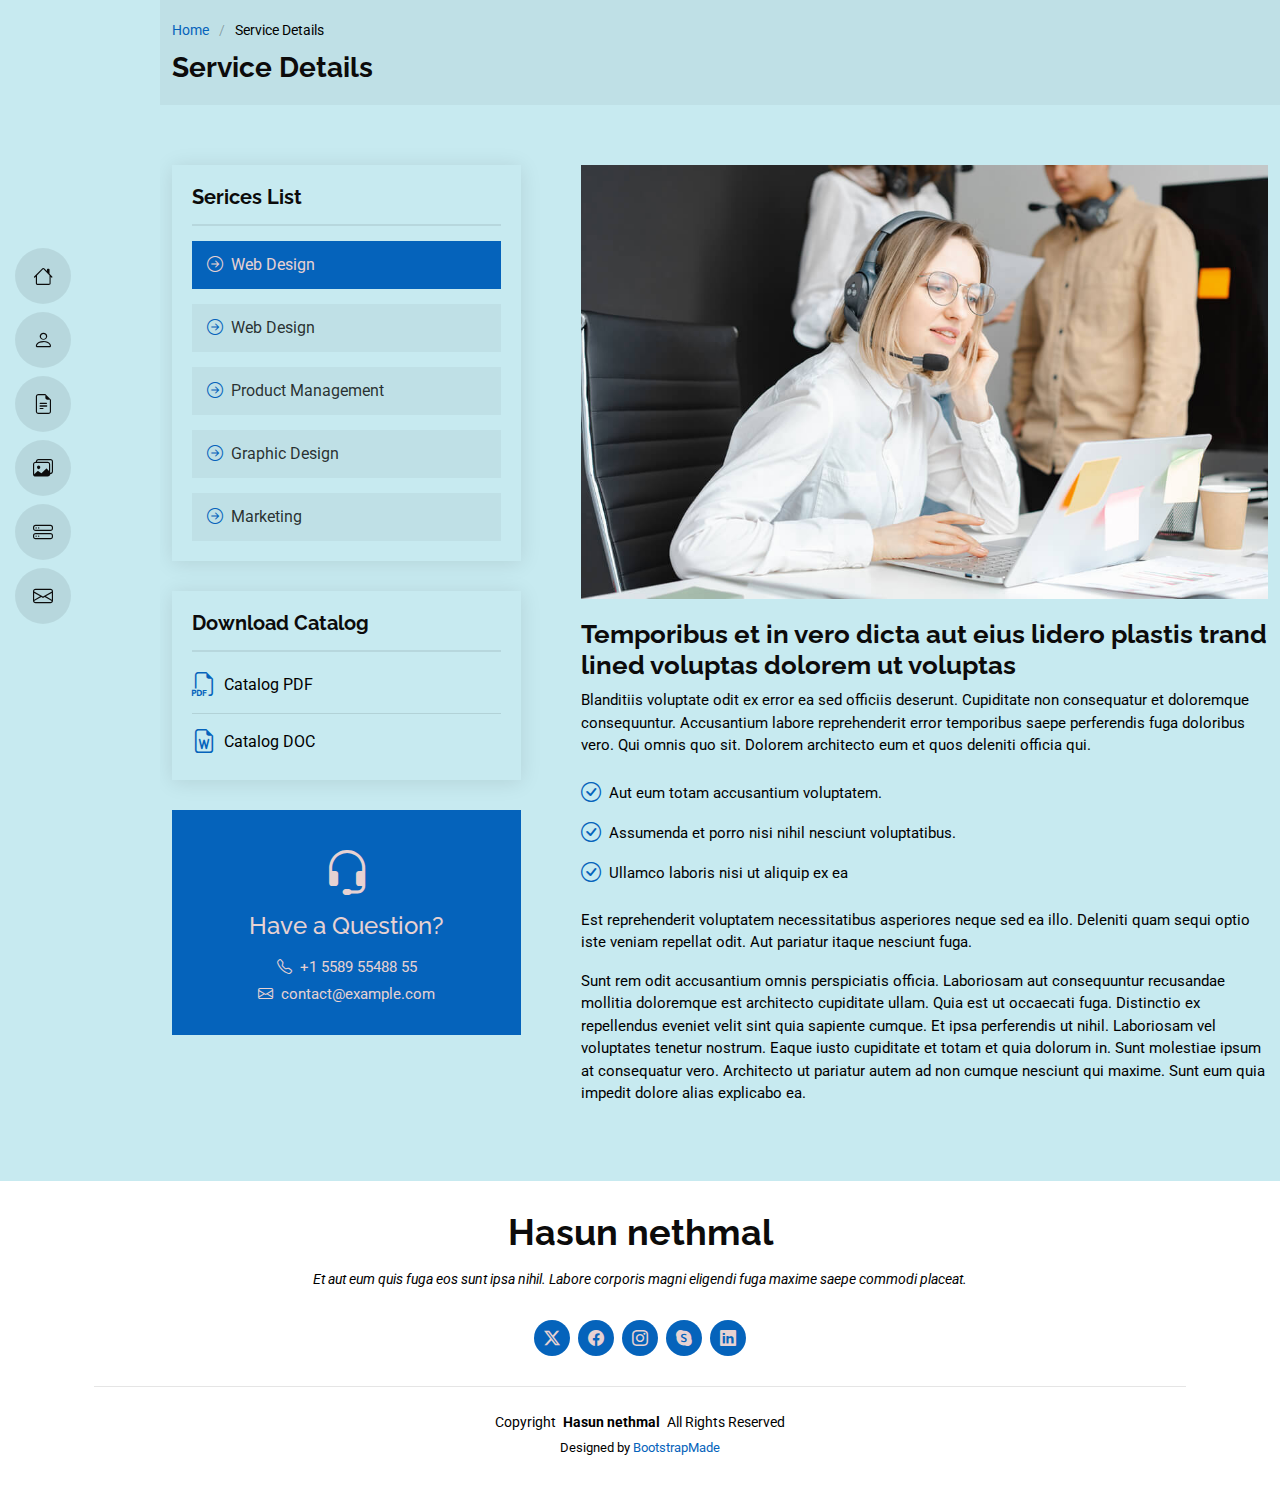
<file: service-details.html>
<!DOCTYPE html>
<html lang="en">

<head>
  <meta charset="utf-8">
  <meta content="width=device-width, initial-scale=1.0" name="viewport">
  <title>Service Details - MyResume Bootstrap Template</title>
  <meta content="" name="description">
  <meta content="" name="keywords">

  <!-- Favicons -->
  <link href="assets/img/favicon.png" rel="icon">
  <link href="assets/img/apple-touch-icon.png" rel="apple-touch-icon">

  <!-- Fonts -->
  <link href="https://fonts.googleapis.com" rel="preconnect">
  <link href="https://fonts.gstatic.com" rel="preconnect" crossorigin>
  <link href="https://fonts.googleapis.com/css2?family=Roboto:ital,wght@0,100;0,300;0,400;0,500;0,700;0,900;1,100;1,300;1,400;1,500;1,700;1,900&family=Poppins:ital,wght@0,100;0,200;0,300;0,400;0,500;0,600;0,700;0,800;0,900;1,100;1,200;1,300;1,400;1,500;1,600;1,700;1,800;1,900&family=Raleway:ital,wght@0,100;0,200;0,300;0,400;0,500;0,600;0,700;0,800;0,900;1,100;1,200;1,300;1,400;1,500;1,600;1,700;1,800;1,900&display=swap" rel="stylesheet">

  <!-- Vendor CSS Files -->
  <link href="assets/vendor/bootstrap/css/bootstrap.min.css" rel="stylesheet">
  <link href="assets/vendor/bootstrap-icons/bootstrap-icons.css" rel="stylesheet">
  <link href="assets/vendor/aos/aos.css" rel="stylesheet">
  <link href="assets/vendor/glightbox/css/glightbox.min.css" rel="stylesheet">
  <link href="assets/vendor/swiper/swiper-bundle.min.css" rel="stylesheet">

  <!-- Main CSS File -->
  <link href="assets/css/main.css" rel="stylesheet">

  <!-- =======================================================
  * Template Name: MyResume
  * Template URL: https://bootstrapmade.com/free-html-bootstrap-template-my-resume/
  * Updated: Jun 29 2024 with Bootstrap v5.3.3
  * Author: BootstrapMade.com
  * License: https://bootstrapmade.com/license/
  ======================================================== -->
</head>

<body class="service-details-page">

  <header id="header" class="header d-flex flex-column justify-content-center">

    <i class="header-toggle d-xl-none bi bi-list"></i>

    <nav id="navmenu" class="navmenu">
      <ul>
        <li><a href="#hero"><i class="bi bi-house navicon"></i><span>Home</span></a></li>
        <li><a href="#about"><i class="bi bi-person navicon"></i><span>About</span></a></li>
        <li><a href="#resume"><i class="bi bi-file-earmark-text navicon"></i><span>Resume</span></a></li>
        <li><a href="#portfolio"><i class="bi bi-images navicon"></i><span>Portfolio</span></a></li>
        <li><a href="#services"><i class="bi bi-hdd-stack navicon"></i><span>Services</span></a></li>
        <li><a href="#contact"><i class="bi bi-envelope navicon"></i><span>Contact</span></a></li>
      </ul>
    </nav>

  </header>

  <main class="main">

    <!-- Page Title -->
    <div class="page-title" data-aos="fade">
      <div class="container">
        <nav class="breadcrumbs">
          <ol>
            <li><a href="index.html">Home</a></li>
            <li class="current">Service Details</li>
          </ol>
        </nav>
        <h1>Service Details</h1>
      </div>
    </div><!-- End Page Title -->

    <!-- Service Details Section -->
    <section id="service-details" class="service-details section">

      <div class="container">

        <div class="row gy-5">

          <div class="col-lg-4" data-aos="fade-up" data-aos-delay="100">

            <div class="service-box">
              <h4>Serices List</h4>
              <div class="services-list">
                <a href="#" class="active"><i class="bi bi-arrow-right-circle"></i><span>Web Design</span></a>
                <a href="#"><i class="bi bi-arrow-right-circle"></i><span>Web Design</span></a>
                <a href="#"><i class="bi bi-arrow-right-circle"></i><span>Product Management</span></a>
                <a href="#"><i class="bi bi-arrow-right-circle"></i><span>Graphic Design</span></a>
                <a href="#"><i class="bi bi-arrow-right-circle"></i><span>Marketing</span></a>
              </div>
            </div><!-- End Services List -->

            <div class="service-box">
              <h4>Download Catalog</h4>
              <div class="download-catalog">
                <a href="#"><i class="bi bi-filetype-pdf"></i><span>Catalog PDF</span></a>
                <a href="#"><i class="bi bi-file-earmark-word"></i><span>Catalog DOC</span></a>
              </div>
            </div><!-- End Services List -->

            <div class="help-box d-flex flex-column justify-content-center align-items-center">
              <i class="bi bi-headset help-icon"></i>
              <h4>Have a Question?</h4>
              <p class="d-flex align-items-center mt-2 mb-0"><i class="bi bi-telephone me-2"></i> <span>+1 5589 55488 55</span></p>
              <p class="d-flex align-items-center mt-1 mb-0"><i class="bi bi-envelope me-2"></i> <a href="mailto:contact@example.com">contact@example.com</a></p>
            </div>

          </div>

          <div class="col-lg-8 ps-lg-5" data-aos="fade-up" data-aos-delay="200">
            <img src="assets/img/services.jpg" alt="" class="img-fluid services-img">
            <h3>Temporibus et in vero dicta aut eius lidero plastis trand lined voluptas dolorem ut voluptas</h3>
            <p>
              Blanditiis voluptate odit ex error ea sed officiis deserunt. Cupiditate non consequatur et doloremque consequuntur. Accusantium labore reprehenderit error temporibus saepe perferendis fuga doloribus vero. Qui omnis quo sit. Dolorem architecto eum et quos deleniti officia qui.
            </p>
            <ul>
              <li><i class="bi bi-check-circle"></i> <span>Aut eum totam accusantium voluptatem.</span></li>
              <li><i class="bi bi-check-circle"></i> <span>Assumenda et porro nisi nihil nesciunt voluptatibus.</span></li>
              <li><i class="bi bi-check-circle"></i> <span>Ullamco laboris nisi ut aliquip ex ea</span></li>
            </ul>
            <p>
              Est reprehenderit voluptatem necessitatibus asperiores neque sed ea illo. Deleniti quam sequi optio iste veniam repellat odit. Aut pariatur itaque nesciunt fuga.
            </p>
            <p>
              Sunt rem odit accusantium omnis perspiciatis officia. Laboriosam aut consequuntur recusandae mollitia doloremque est architecto cupiditate ullam. Quia est ut occaecati fuga. Distinctio ex repellendus eveniet velit sint quia sapiente cumque. Et ipsa perferendis ut nihil. Laboriosam vel voluptates tenetur nostrum. Eaque iusto cupiditate et totam et quia dolorum in. Sunt molestiae ipsum at consequatur vero. Architecto ut pariatur autem ad non cumque nesciunt qui maxime. Sunt eum quia impedit dolore alias explicabo ea.
            </p>
          </div>

        </div>

      </div>

    </section><!-- /Service Details Section -->

  </main>

  <footer id="footer" class="footer position-relative light-background">
    <div class="container">
      <h3 class="sitename">Hasun nethmal</h3>
      <p>Et aut eum quis fuga eos sunt ipsa nihil. Labore corporis magni eligendi fuga maxime saepe commodi placeat.</p>
      <div class="social-links d-flex justify-content-center">
        <a href=""><i class="bi bi-twitter-x"></i></a>
        <a href=""><i class="bi bi-facebook"></i></a>
        <a href=""><i class="bi bi-instagram"></i></a>
        <a href=""><i class="bi bi-skype"></i></a>
        <a href=""><i class="bi bi-linkedin"></i></a>
      </div>
      <div class="container">
        <div class="copyright">
          <span>Copyright</span> <strong class="px-1 sitename">Hasun nethmal</strong> <span>All Rights Reserved</span>
        </div>
        <div class="credits">
          <!-- All the links in the footer should remain intact. -->
          <!-- You can delete the links only if you've purchased the pro version. -->
          <!-- Licensing information: https://bootstrapmade.com/license/ -->
          <!-- Purchase the pro version with working PHP/AJAX contact form: [buy-url] -->
          Designed by <a href="https://bootstrapmade.com/">BootstrapMade</a>
        </div>
      </div>
    </div>
  </footer>

  <!-- Scroll Top -->
  <a href="#" id="scroll-top" class="scroll-top d-flex align-items-center justify-content-center"><i class="bi bi-arrow-up-short"></i></a>

  <!-- Preloader -->
  <div id="preloader"></div>

  <!-- Vendor JS Files -->
  <script src="assets/vendor/bootstrap/js/bootstrap.bundle.min.js"></script>
  <script src="assets/vendor/php-email-form/validate.js"></script>
  <script src="assets/vendor/aos/aos.js"></script>
  <script src="assets/vendor/typed.js/typed.umd.js"></script>
  <script src="assets/vendor/purecounter/purecounter_vanilla.js"></script>
  <script src="assets/vendor/waypoints/noframework.waypoints.js"></script>
  <script src="assets/vendor/glightbox/js/glightbox.min.js"></script>
  <script src="assets/vendor/imagesloaded/imagesloaded.pkgd.min.js"></script>
  <script src="assets/vendor/isotope-layout/isotope.pkgd.min.js"></script>
  <script src="assets/vendor/swiper/swiper-bundle.min.js"></script>

  <!-- Main JS File -->
  <script src="assets/js/main.js"></script>

</body>

</html>
</file>
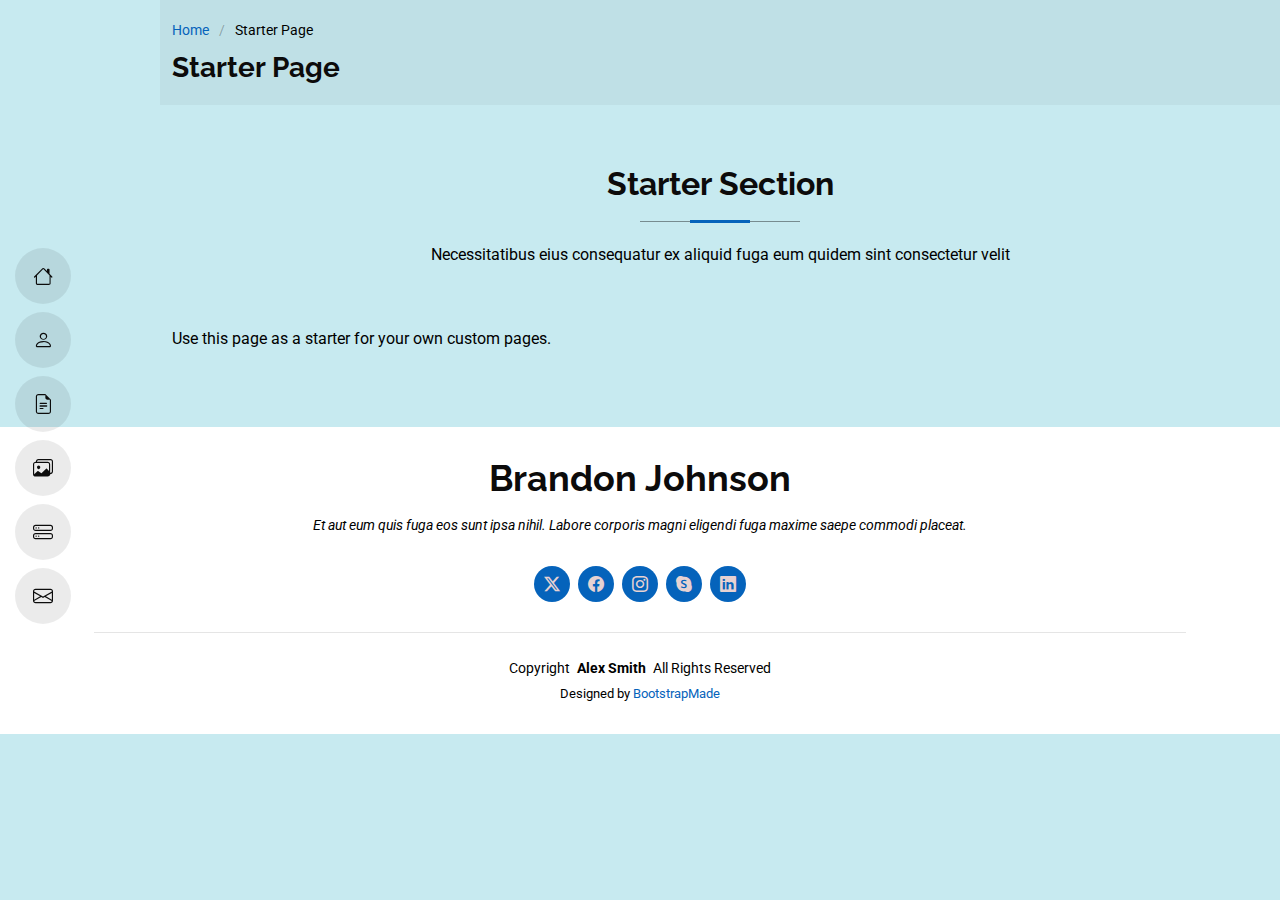
<file: starter-page.html>
<!DOCTYPE html>
<html lang="en">

<head>
  <meta charset="utf-8">
  <meta content="width=device-width, initial-scale=1.0" name="viewport">
  <title>Starter Page - MyResume Bootstrap Template</title>
  <meta content="" name="description">
  <meta content="" name="keywords">

  <!-- Favicons -->
  <link href="assets/img/favicon.png" rel="icon">
  <link href="assets/img/apple-touch-icon.png" rel="apple-touch-icon">

  <!-- Fonts -->
  <link href="https://fonts.googleapis.com" rel="preconnect">
  <link href="https://fonts.gstatic.com" rel="preconnect" crossorigin>
  <link href="https://fonts.googleapis.com/css2?family=Roboto:ital,wght@0,100;0,300;0,400;0,500;0,700;0,900;1,100;1,300;1,400;1,500;1,700;1,900&family=Poppins:ital,wght@0,100;0,200;0,300;0,400;0,500;0,600;0,700;0,800;0,900;1,100;1,200;1,300;1,400;1,500;1,600;1,700;1,800;1,900&family=Raleway:ital,wght@0,100;0,200;0,300;0,400;0,500;0,600;0,700;0,800;0,900;1,100;1,200;1,300;1,400;1,500;1,600;1,700;1,800;1,900&display=swap" rel="stylesheet">

  <!-- Vendor CSS Files -->
  <link href="assets/vendor/bootstrap/css/bootstrap.min.css" rel="stylesheet">
  <link href="assets/vendor/bootstrap-icons/bootstrap-icons.css" rel="stylesheet">
  <link href="assets/vendor/aos/aos.css" rel="stylesheet">
  <link href="assets/vendor/glightbox/css/glightbox.min.css" rel="stylesheet">
  <link href="assets/vendor/swiper/swiper-bundle.min.css" rel="stylesheet">

  <!-- Main CSS File -->
  <link href="assets/css/main.css" rel="stylesheet">

  <!-- =======================================================
  * Template Name: MyResume
  * Template URL: https://bootstrapmade.com/free-html-bootstrap-template-my-resume/
  * Updated: Jun 29 2024 with Bootstrap v5.3.3
  * Author: BootstrapMade.com
  * License: https://bootstrapmade.com/license/
  ======================================================== -->
</head>

<body class="starter-page-page">

  <header id="header" class="header d-flex flex-column justify-content-center">

    <i class="header-toggle d-xl-none bi bi-list"></i>

    <nav id="navmenu" class="navmenu">
      <ul>
        <li><a href="#hero"><i class="bi bi-house navicon"></i><span>Home</span></a></li>
        <li><a href="#about"><i class="bi bi-person navicon"></i><span>About</span></a></li>
        <li><a href="#resume"><i class="bi bi-file-earmark-text navicon"></i><span>Resume</span></a></li>
        <li><a href="#portfolio"><i class="bi bi-images navicon"></i><span>Portfolio</span></a></li>
        <li><a href="#services"><i class="bi bi-hdd-stack navicon"></i><span>Services</span></a></li>
        <li><a href="#contact"><i class="bi bi-envelope navicon"></i><span>Contact</span></a></li>
      </ul>
    </nav>

  </header>

  <main class="main">

    <!-- Page Title -->
    <div class="page-title" data-aos="fade">
      <div class="container">
        <nav class="breadcrumbs">
          <ol>
            <li><a href="index.html">Home</a></li>
            <li class="current">Starter Page</li>
          </ol>
        </nav>
        <h1>Starter Page</h1>
      </div>
    </div><!-- End Page Title -->

    <!-- Starter Section Section -->
    <section id="starter-section" class="starter-section section">

      <!-- Section Title -->
      <div class="container section-title" data-aos="fade-up">
        <h2>Starter Section</h2>
        <p>Necessitatibus eius consequatur ex aliquid fuga eum quidem sint consectetur velit</p>
      </div><!-- End Section Title -->

      <div class="container" data-aos="fade-up">
        <p>Use this page as a starter for your own custom pages.</p>
      </div>

    </section><!-- /Starter Section Section -->

  </main>

  <footer id="footer" class="footer position-relative light-background">
    <div class="container">
      <h3 class="sitename">Brandon Johnson</h3>
      <p>Et aut eum quis fuga eos sunt ipsa nihil. Labore corporis magni eligendi fuga maxime saepe commodi placeat.</p>
      <div class="social-links d-flex justify-content-center">
        <a href=""><i class="bi bi-twitter-x"></i></a>
        <a href=""><i class="bi bi-facebook"></i></a>
        <a href=""><i class="bi bi-instagram"></i></a>
        <a href=""><i class="bi bi-skype"></i></a>
        <a href=""><i class="bi bi-linkedin"></i></a>
      </div>
      <div class="container">
        <div class="copyright">
          <span>Copyright</span> <strong class="px-1 sitename">Alex Smith</strong> <span>All Rights Reserved</span>
        </div>
        <div class="credits">
          <!-- All the links in the footer should remain intact. -->
          <!-- You can delete the links only if you've purchased the pro version. -->
          <!-- Licensing information: https://bootstrapmade.com/license/ -->
          <!-- Purchase the pro version with working PHP/AJAX contact form: [buy-url] -->
          Designed by <a href="https://bootstrapmade.com/">BootstrapMade</a>
        </div>
      </div>
    </div>
  </footer>

  <!-- Scroll Top -->
  <a href="#" id="scroll-top" class="scroll-top d-flex align-items-center justify-content-center"><i class="bi bi-arrow-up-short"></i></a>

  <!-- Preloader -->
  <div id="preloader"></div>

  <!-- Vendor JS Files -->
  <script src="assets/vendor/bootstrap/js/bootstrap.bundle.min.js"></script>
  <script src="assets/vendor/php-email-form/validate.js"></script>
  <script src="assets/vendor/aos/aos.js"></script>
  <script src="assets/vendor/typed.js/typed.umd.js"></script>
  <script src="assets/vendor/purecounter/purecounter_vanilla.js"></script>
  <script src="assets/vendor/waypoints/noframework.waypoints.js"></script>
  <script src="assets/vendor/glightbox/js/glightbox.min.js"></script>
  <script src="assets/vendor/imagesloaded/imagesloaded.pkgd.min.js"></script>
  <script src="assets/vendor/isotope-layout/isotope.pkgd.min.js"></script>
  <script src="assets/vendor/swiper/swiper-bundle.min.js"></script>

  <!-- Main JS File -->
  <script src="assets/js/main.js"></script>

</body>

</html>
</file>
<file: assets/css/main.css>
/**
* Template Name: MyResume
* Template URL: https://bootstrapmade.com/free-html-bootstrap-template-my-resume/
* Updated: Jun 29 2024 with Bootstrap v5.3.3
* Author: BootstrapMade.com
* License: https://bootstrapmade.com/license/
*/

/*--------------------------------------------------------------
# Font & Color Variables
# Help: https://bootstrapmade.com/color-system/
--------------------------------------------------------------*/
/* Fonts */
:root {
  --default-font: "Roboto",  system-ui, -apple-system, "Segoe UI", Roboto, "Helvetica Neue", Arial, "Noto Sans", "Liberation Sans", sans-serif, "Apple Color Emoji", "Segoe UI Emoji", "Segoe UI Symbol", "Noto Color Emoji";
  --heading-font: "Raleway",  sans-serif;
  --nav-font: "Poppins",  sans-serif;
}

/* Global Colors - The following color variables are used throughout the website. Updating them here will change the color scheme of the entire website */
:root { 
  --background-color: #c7eaf0; /* Background color for the entire website, including individual sections */
  --default-color: #000000; /* Default color used for the majority of the text content across the entire website */
  --heading-color: #0c0b0b; /* Color for headings, subheadings and title throughout the website */
  --accent-color: #0563bb; /* Accent color that represents your brand on the website. It's used for buttons, links, and other elements that need to stand out */
  --surface-color: #ffffff; /*The surface color is used as a background of boxed elements within sections, such as cards, icon boxes, or other elements that require a visual separation from the global background. */
  --contrast-color: #e7d2d2; /* Contrast color for text, ensuring readability against backgrounds of accent, heading, or default colors. */
}

/* Nav Menu Colors - The following color variables are used specifically for the navigation menu. They are separate from the global colors to allow for more customization options */
:root {
  --nav-color: #0c0c0c;  /* The default color of the main navmenu links */
  --nav-hover-color: #0563bb; /* Applied to main navmenu links when they are hovered over or active */
  --nav-mobile-background-color: #ffffff;  Used as the background color for mobile navigation menu */
  --nav-dropdown-background-color: #ffffff;  Used as the background color for dropdown items that appear when hovering over primary navigation items */
  --nav-dropdown-color: #212529; /* Used for navigation links of the dropdown items in the navigation menu. */
  --nav-dropdown-hover-color: #0563bb; /* Similar to --nav-hover-color, this color is applied to dropdown navigation links when they are hovered over. */
}

/* Color Presets - These classes override global colors when applied to any section or element, providing reuse of the sam color scheme. */

.light-background {
  --background-color: #ffffff;
  --surface-color: #d2f341;
}

.dark-background {
  --background-color: #e60b0b;
  /*--default-color: #ffffff;*/
  --heading-color: #ffffff;
  --surface-color: #252525;
  --contrast-color: #ffffff;
}

/* Smooth scroll */
:root {
  scroll-behavior: smooth;
}

/*--------------------------------------------------------------
# General Styling & Shared Classes
--------------------------------------------------------------*/
body {
  color: var(--default-color);
  background-color: var(--background-color);
  font-family: var(--default-font);
}

a {
  color: var(--accent-color);
  text-decoration: none;
  transition: 0.3s;
}

a:hover {
  color: color-mix(in srgb, var(--accent-color), transparent 25%);
  text-decoration: none;
}

h1,
h2,
h3,
h4,
h5,
h6 {
  color: var(--heading-color);
  font-family: var(--heading-font);
}

/* PHP Email Form Messages
------------------------------*/
.php-email-form .error-message {
  display: none;
  background: #df1529;
  color: #ffffff;
  text-align: left;
  padding: 15px;
  margin-bottom: 24px;
  font-weight: 600;
}

.php-email-form .sent-message {
  display: none;
  color: #ffffff;
  background: #059652;
  text-align: center;
  padding: 15px;
  margin-bottom: 24px;
  font-weight: 600;
}

.php-email-form .loading {
  display: none;
  background: var(--surface-color);
  text-align: center;
  padding: 15px;
  margin-bottom: 24px;
}

.php-email-form .loading:before {
  content: "";
  display: inline-block;
  border-radius: 50%;
  width: 24px;
  height: 24px;
  margin: 0 10px -6px 0;
  border: 3px solid var(--accent-color);
  border-top-color: var(--surface-color);
  animation: php-email-form-loading 1s linear infinite;
}

@keyframes php-email-form-loading {
  0% {
    transform: rotate(0deg);
  }

  100% {
    transform: rotate(360deg);
  }
}

/*--------------------------------------------------------------
# Global Header
--------------------------------------------------------------*/
.header {
  color: var(--default-color);
  position: fixed;
  top: 0;
  left: 0;
  bottom: 0;
  padding: 0 15px;
  transition: all ease-in-out 0.3s;
  overflow-y: auto;
  z-index: 997;
  min-width: 200px;
}

@media (max-width: 1199px) {
  .header {
    background-color: var(--background-color);
    border-right: 1px solid color-mix(in srgb, var(--default-color), transparent 90%);
    width: 300px;
    left: -100%;
  }
}

@media (min-width: 1200px) and (max-width: 1600px) {
  .header~main {
    margin-left: 160px;
  }

  .header~main .hero {
    margin-left: -160px;
    width: 100vw;
  }
}

.header.header-show {
  left: 0;
}

.header .header-toggle {
  color: var(--contrast-color);
  background-color: var(--accent-color);
  font-size: 22px;
  display: flex;
  align-items: center;
  justify-content: center;
  width: 40px;
  height: 40px;
  border-radius: 50%;
  cursor: pointer;
  position: fixed;
  top: 15px;
  right: 15px;
  z-index: 9999;
  transition: background-color 0.3s;
}

.header .header-toggle:hover {
  color: var(--contrast-color);
  background-color: color-mix(in srgb, var(--accent-color) 90%, white 15%);
}

/*--------------------------------------------------------------
# Navigation Menu
--------------------------------------------------------------*/
.navmenu {
  padding: 0;
  z-index: 9997;
}

.navmenu ul {
  list-style: none;
  padding: 0 0 20px 0;
  margin: 0;
  width: 140px;
}

.navmenu a,
.navmenu a:focus {
  color: var(--nav-color);
  font-family: var(--nav-font);
  display: flex;
  align-items: center;
  padding: 10px 18px;
  margin-bottom: 8px;
  font-size: 15px;
  border-radius: 50px;
  background: color-mix(in srgb, var(--default-color), transparent 92%);
  height: 56px;
  width: 100%;
  overflow: hidden;
  transition: 0.3s;
}

.navmenu a i,
.navmenu a:focus i {
  font-size: 20px;
}

.navmenu a span,
.navmenu a:focus span {
  padding: 0 5px 0 7px;
}

@media (min-width: 992px) {

  .navmenu a,
  .navmenu a:focus {
    max-width: 56px;
  }

  .navmenu a span,
  .navmenu a:focus span {
    display: none;
  }
}

.navmenu a:hover,
.navmenu .active,
.navmenu .active:focus,
.navmenu li:hover>a {
  color: var(--contrast-color);
  background: var(--nav-hover-color);
}

.navmenu a:hover,
.navmenu li:hover>a {
  max-width: 100%;
  color: var(--contrast-color);
}

.navmenu a:hover span,
.navmenu li:hover>a span {
  display: block;
}

/*--------------------------------------------------------------
# Global Footer
--------------------------------------------------------------*/
.footer {
  color: var(--default-color);
  background-color: var(--background-color);
  font-size: 14px;
  text-align: center;
  padding: 30px 0;
  position: relative;
}

.footer h3 {
  font-size: 36px;
  font-weight: 700;
  position: relative;
  padding: 0;
  margin: 0 0 15px 0;
}

.footer p {
  font-size: 15;
  font-style: italic;
  padding: 0;
  margin: 0 0 30px 0;
}

.footer .social-links {
  margin: 0 0 30px 0;
}

.footer .social-links a {
  font-size: 16px;
  display: flex;
  align-items: center;
  justify-content: center;
  background: var(--accent-color);
  color: var(--contrast-color);
  line-height: 1;
  margin: 0 4px;
  border-radius: 50%;
  text-align: center;
  width: 36px;
  height: 36px;
  transition: 0.3s;
}

.footer .social-links a:hover {
  background: color-mix(in srgb, var(--accent-color), transparent 20%);
  text-decoration: none;
}

.footer .copyright {
  padding-top: 25px;
  border-top: 1px solid color-mix(in srgb, var(--default-color), transparent 90%);
}

.footer .credits {
  font-size: 13px;
  padding-top: 5px;
}

/*--------------------------------------------------------------
# Preloader
--------------------------------------------------------------*/
#preloader {
  position: fixed;
  inset: 0;
  z-index: 999999;
  overflow: hidden;
  background: var(--background-color);
  transition: all 0.6s ease-out;
}

#preloader:before {
  content: "";
  position: fixed;
  top: calc(50% - 30px);
  left: calc(50% - 30px);
  border: 6px solid #ffffff;
  border-color: var(--accent-color) transparent var(--accent-color) transparent;
  border-radius: 50%;
  width: 60px;
  height: 60px;
  animation: animate-preloader 1.5s linear infinite;
}

@keyframes animate-preloader {
  0% {
    transform: rotate(0deg);
  }

  100% {
    transform: rotate(360deg);
  }
}

/*--------------------------------------------------------------
# Scroll Top Button
--------------------------------------------------------------*/
.scroll-top {
  position: fixed;
  visibility: hidden;
  opacity: 0;
  right: 15px;
  bottom: -15px;
  z-index: 99999;
  background-color: var(--accent-color);
  width: 44px;
  height: 44px;
  border-radius: 50px;
  transition: all 0.4s;
}

.scroll-top i {
  font-size: 24px;
  color: var(--contrast-color);
  line-height: 0;
}

.scroll-top:hover {
  background-color: color-mix(in srgb, var(--accent-color), transparent 20%);
  color: var(--contrast-color);
}

.scroll-top.active {
  visibility: visible;
  opacity: 1;
  bottom: 15px;
}

/*--------------------------------------------------------------
# Disable aos animation delay on mobile devices
--------------------------------------------------------------*/
@media screen and (max-width: 768px) {
  [data-aos-delay] {
    transition-delay: 0 !important;
  }
}

/*--------------------------------------------------------------
# Global Page Titles & Breadcrumbs
--------------------------------------------------------------*/
.page-title {
  --background-color: color-mix(in srgb, var(--default-color), transparent 96%);
  color: var(--default-color);
  background-color: var(--background-color);
  padding: 20px 0;
  position: relative;
}

.page-title h1 {
  font-size: 28px;
  font-weight: 700;
  margin: 0;
}

.page-title .breadcrumbs ol {
  display: flex;
  flex-wrap: wrap;
  list-style: none;
  padding: 0 0 10px 0;
  margin: 0;
  font-size: 14px;
  font-weight: 400;
}

.page-title .breadcrumbs ol li+li {
  padding-left: 10px;
}

.page-title .breadcrumbs ol li+li::before {
  content: "/";
  display: inline-block;
  padding-right: 10px;
  color: color-mix(in srgb, var(--default-color), transparent 70%);
}

/*--------------------------------------------------------------
# Global Sections
--------------------------------------------------------------*/
section,
.section {
  color: var(--default-color);
  background-color: var(--background-color);
  padding: 60px 0;
  overflow: clip;
}

/*--------------------------------------------------------------
# Global Section Titles
--------------------------------------------------------------*/
.section-title {
  text-align: center;
  padding-bottom: 60px;
  position: relative;
}

.section-title h2 {
  font-size: 32px;
  font-weight: 700;
  margin-bottom: 20px;
  padding-bottom: 20px;
  position: relative;
}

.section-title h2:before {
  content: "";
  position: absolute;
  display: block;
  width: 160px;
  height: 1px;
  background: color-mix(in srgb, var(--default-color), transparent 60%);
  left: 0;
  right: 0;
  bottom: 1px;
  margin: auto;
}

.section-title h2::after {
  content: "";
  position: absolute;
  display: block;
  width: 60px;
  height: 3px;
  background: var(--accent-color);
  left: 0;
  right: 0;
  bottom: 0;
  margin: auto;
}

.section-title p {
  margin-bottom: 0;
}

/*--------------------------------------------------------------
# Hero Section
--------------------------------------------------------------*/
.hero {
  width: 100s%;
  min-height: 100vh;
  position: relative;
  padding: 80px 0;
  display: flex;
  align-items: center;
  justify-content: center;
}

.hero img {
  position: absolute;
  inset: 0;
  display: block;
  width: 100%;
  height: 100%;
  object-fit: cover;
  z-index: 2;
}

.hero:before {
  content: "";
  background: color-mix(in srgb, var(--background-color), transparent 90%);
  position: absolute;
  inset: 0;
  z-index: 2;
}

.hero .container {
  position: relative;
  z-index: 3;
}

.hero h2 {
  margin: 1;
  font-size: 64px;
  font-weight: 700;
  font-style: inherit;
}

.hero p {
  margin: 5px 0 0 0;
  font-size: 26px;
}

.hero p span {
  letter-spacing: 1px;
  border-bottom: 2px solid var(--accent-color);
}

.hero .social-links {
  margin-top: 25px;
}

.hero .social-links a {
  font-size: 20px;
  display: inline-block;
  color: color-mix(in srgb, var(--default-color), transparent 0%);
  line-height: 1;
  margin-right: 20px;
  transition: 0.3s;
}

.hero .social-links a:hover {
  color: var(--accent-color);
}

@media (max-width: 768px) {
  .hero h2 {
    font-size: 32px;
  }

  .hero p {
    font-size: 20px;
  }
}

/*--------------------------------------------------------------
# About Section
--------------------------------------------------------------*/
.about .content h2 {
  font-weight: 700;
  font-size: 24px;
}

.about .content ul {
  list-style: none;
  padding: 0;
}

.about .content ul li {
  margin-bottom: 20px;
  display: flex;
  align-items: center;
}

.about .content ul strong {
  margin-right: 10px;
}

.about .content ul i {
  font-size: 16px;
  margin-right: 5px;
  color: var(--accent-color);
  line-height: 0;
}
.btn.download{
  padding: 16px 32px;
  font-size: 16px;
  position: fixed
  
}

/*--------------------------------------------------------------
# Stats Section
--------------------------------------------------------------*/
.stats i {
  background-color: var(--accent-color);
  color: var(--contrast-color);
  width: 54px;
  height: 54px;
  font-size: 24px;
  border-radius: 50px;
  display: inline-flex;
  align-items: center;
  justify-content: center;
  position: relative;
  z-index: 1;
}

.stats .stats-item {
  margin-top: 10px;
  width: 100%;
  position: relative;
  text-align: center;
  z-index: 0;
}

.stats .stats-item span {
  font-size: 36px;
  display: block;
  font-weight: 700;
  color: color-mix(in srgb, var(--default-color), transparent 20%);
}

.stats .stats-item p {
  padding: 0;
  margin: 0;
  color: color-mix(in srgb, var(--default-color), transparent 50%);
  font-size: 16px;
}

/*--------------------------------------------------------------
# Skills Section
--------------------------------------------------------------*/
.skills .progress {
  height: 60px;
  display: block;
  background: none;
  border-radius: 0;
}

.skills .progress .skill {
  color: var(--heading-color);
  padding: 0;
  margin: 0 0 6px 0;
  text-transform: uppercase;
  display: block;
  font-weight: 600;
  font-family: var(--heading-font);
}

.skills .progress .skill .val {
  float: right;
  font-style: normal;
}

.skills .progress-bar-wrap {
  background: color-mix(in srgb, var(--default-color), transparent 90%);
  height: 10px;
}

.skills .progress-bar {
  width: 1px;
  height: 10px;
  transition: 0.9s;
  background-color: var(--accent-color);
}

/*--------------------------------------------------------------
# Resume Section
--------------------------------------------------------------*/
.resume .resume-title {
  color: var(--heading-color);
  font-size: 26px;
  font-weight: 700;
  margin-top: 20px;
  margin-bottom: 20px;
}

.resume .resume-item {
  padding: 0 0 20px 20px;
  margin-top: -2px;
  border-left: 2px solid var(--accent-color);
  position: relative;
}

.resume .resume-item h4 {
  line-height: 18px;
  font-size: 18px;
  font-weight: 600;
  text-transform: uppercase;
  color: color-mix(in srgb, var(--default-color), transparent 20%);
  margin-bottom: 10px;
}

.resume .resume-item h5 {
  font-size: 16px;
  padding: 5px 15px;
  display: inline-block;
  font-weight: 600;
  margin-bottom: 10px;
}

.resume .resume-item ul {
  padding-left: 20px;
}

.resume .resume-item ul li {
  padding-bottom: 10px;
}

.resume .resume-item:last-child {
  padding-bottom: 0;
}

.resume .resume-item::before {
  content: "";
  position: absolute;
  width: 16px;
  height: 16px;
  border-radius: 50px;
  left: -9px;
  top: 0;
  background: var(--background-color);
  border: 2px solid var(--accent-color);
}

/*--------------------------------------------------------------
# Portfolio Section
--------------------------------------------------------------*/
.portfolio .portfolio-filters {
  padding: 0;
  margin: 0 auto 20px auto;
  list-style: none;
  text-align: center;
}

.portfolio .portfolio-filters li {
  cursor: pointer;
  display: inline-block;
  padding: 8px 20px 10px 20px;
  margin: 0;
  font-size: 15px;
  font-weight: 500;
  line-height: 1;
  margin-bottom: 5px;
  border-radius: 50px;
  transition: all 0.3s ease-in-out;
  font-family: var(--heading-font);
}

.portfolio .portfolio-filters li:hover,
.portfolio .portfolio-filters li.filter-active {
  color: var(--contrast-color);
  background-color: var(--accent-color);
}

.portfolio .portfolio-filters li:first-child {
  margin-left: 0;
}

.portfolio .portfolio-filters li:last-child {
  margin-right: 0;
}

@media (max-width: 575px) {
  .portfolio .portfolio-filters li {
    font-size: 14px;
    margin: 0 0 10px 0;
  }
}

.portfolio .portfolio-item {
  position: relative;
  overflow: hidden;
}

.portfolio .portfolio-item .portfolio-info {
  opacity: 0;
  position: absolute;
  left: 12px;
  right: 12px;
  bottom: -100%;
  z-index: 3;
  transition: all ease-in-out 0.5s;
  background: color-mix(in srgb, var(--background-color), transparent 10%);
  padding: 15px;
}

.portfolio .portfolio-item .portfolio-info h4 {
  font-size: 18px;
  font-weight: 600;
  padding-right: 50px;
}

.portfolio .portfolio-item .portfolio-info p {
  color: color-mix(in srgb, var(--default-color), transparent 30%);
  font-size: 14px;
  margin-bottom: 0;
  padding-right: 50px;
}

.portfolio .portfolio-item .portfolio-info .preview-link,
.portfolio .portfolio-item .portfolio-info .details-link {
  position: absolute;
  right: 50px;
  font-size: 24px;
  top: calc(50% - 14px);
  color: color-mix(in srgb, var(--default-color), transparent 30%);
  transition: 0.3s;
  line-height: 0;
}

.portfolio .portfolio-item .portfolio-info .preview-link:hover,
.portfolio .portfolio-item .portfolio-info .details-link:hover {
  color: var(--accent-color);
}

.portfolio .portfolio-item .portfolio-info .details-link {
  right: 14px;
  font-size: 28px;
}

.portfolio .portfolio-item:hover .portfolio-info {
  opacity: 1;
  bottom: 0;
}

/*--------------------------------------------------------------
# Services Section
--------------------------------------------------------------*/
.services .service-item {
  background-color: var(--surface-color);
  box-shadow: 0px 5px 90px 0px rgba(0, 0, 0, 0.1);
  height: 100%;
  padding: 60px 30px;
  text-align: center;
  transition: 0.3s;
  border-radius: 5px;
}

.services .service-item .icon {
  margin: 0 auto;
  width: 100px;
  height: 100px;
  display: flex;
  align-items: center;
  justify-content: center;
  transition: ease-in-out 0.3s;
  position: relative;
}

.services .service-item .icon i {
  font-size: 36px;
  transition: 0.5s;
  position: relative;
}

.services .service-item .icon svg {
  position: absolute;
  top: 0;
  left: 0;
}

.services .service-item .icon svg path {
  transition: 0.5s;
  fill: color-mix(in srgb, var(--default-color), transparent 95%);
}

.services .service-item h3 {
  font-weight: 700;
  margin: 10px 0 15px 0;
  font-size: 22px;
}

.services .service-item p {
  line-height: 24px;
  font-size: 14px;
  margin-bottom: 0;
}

.services .service-item:hover {
  box-shadow: 0px 5px 35px 0px rgba(0, 0, 0, 0.1);
}

.services .service-item.item-cyan i {
  color: #0dcaf0;
}

.services .service-item.item-cyan:hover .icon i {
  color: #fff;
}

.services .service-item.item-cyan:hover .icon path {
  fill: #0dcaf0;
}

.services .service-item.item-orange i {
  color: #fd7e14;
}

.services .service-item.item-orange:hover .icon i {
  color: #fff;
}

.services .service-item.item-orange:hover .icon path {
  fill: #fd7e14;
}

.services .service-item.item-teal i {
  color: #20c997;
}

.services .service-item.item-teal:hover .icon i {
  color: #fff;
}

.services .service-item.item-teal:hover .icon path {
  fill: #20c997;
}

.services .service-item.item-red i {
  color: #df1529;
}

.services .service-item.item-red:hover .icon i {
  color: #fff;
}

.services .service-item.item-red:hover .icon path {
  fill: #df1529;
}

.services .service-item.item-indigo i {
  color: #6610f2;
}

.services .service-item.item-indigo:hover .icon i {
  color: #fff;
}

.services .service-item.item-indigo:hover .icon path {
  fill: #6610f2;
}

.services .service-item.item-pink i {
  color: #f3268c;
}

.services .service-item.item-pink:hover .icon i {
  color: #fff;
}

.services .service-item.item-pink:hover .icon path {
  fill: #f3268c;
}

/*--------------------------------------------------------------
# Testimonials Section
--------------------------------------------------------------*/
.testimonials .testimonials-carousel,
.testimonials .testimonials-slider {
  overflow: hidden;
}

.testimonials .testimonial-item .testimonial-content {
  border-left: 3px solid var(--accent-color);
  padding-left: 30px;
}

.testimonials .testimonial-item .testimonial-img {
  border-radius: 50%;
  border: 4px solid var(--background-color);
  margin: 0 auto;
}

.testimonials .testimonial-item h3 {
  font-size: 20px;
  font-weight: bold;
  margin: 10px 0 5px 0;
}

.testimonials .testimonial-item h4 {
  font-size: 14px;
  color: color-mix(in srgb, var(--default-color), transparent 40%);
  margin: 0 0 10px 0;
}

.testimonials .testimonial-item .stars i {
  color: #ffc107;
  margin: 0 1px;
}

.testimonials .testimonial-item .quote-icon-left,
.testimonials .testimonial-item .quote-icon-right {
  color: color-mix(in srgb, var(--accent-color), transparent 50%);
  font-size: 26px;
  line-height: 0;
}

.testimonials .testimonial-item .quote-icon-left {
  display: inline-block;
  left: -5px;
  position: relative;
}

.testimonials .testimonial-item .quote-icon-right {
  display: inline-block;
  right: -5px;
  position: relative;
  top: 10px;
  transform: scale(-1, -1);
}

.testimonials .testimonial-item p {
  font-style: italic;
}

.testimonials .swiper-wrapper {
  height: auto;
}

.testimonials .swiper-pagination {
  margin-top: 30px;
  position: relative;
}

.testimonials .swiper-pagination .swiper-pagination-bullet {
  width: 12px;
  height: 12px;
  background-color: color-mix(in srgb, var(--default-color), transparent 85%);
  opacity: 1;
}

.testimonials .swiper-pagination .swiper-pagination-bullet-active {
  background-color: var(--accent-color);
}

/*--------------------------------------------------------------
# Contact Section
--------------------------------------------------------------*/
.contact .info-item+.info-item {
  margin-top: 40px;
}

.contact .info-item i {
  color: var(--accent-color);
  background: color-mix(in srgb, var(--accent-color), transparent 92%);
  font-size: 20px;
  width: 44px;
  height: 44px;
  display: flex;
  justify-content: center;
  align-items: center;
  border-radius: 50px;
  transition: all 0.3s ease-in-out;
  margin-right: 15px;
}

.contact .info-item h3 {
  padding: 0;
  font-size: 18px;
  font-weight: 700;
  margin-bottom: 5px;
}

.contact .info-item p {
  padding: 0;
  margin-bottom: 0;
  font-size: 14px;
}

.contact .info-item:hover i {
  background: var(--accent-color);
  color: var(--contrast-color);
}

.contact .php-email-form {
  height: 100%;
}

.contact .php-email-form input[type=text],
.contact .php-email-form input[type=email],
.contact .php-email-form textarea {
  font-size: 14px;
  padding: 10px 15px;
  box-shadow: none;
  border-radius: 0;
  color: var(--default-color);
  background-color: color-mix(in srgb, var(--background-color), transparent 50%);
  border-color: color-mix(in srgb, var(--default-color), transparent 80%);
}

.contact .php-email-form input[type=text]:focus,
.contact .php-email-form input[type=email]:focus,
.contact .php-email-form textarea:focus {
  border-color: var(--accent-color);
}

.contact .php-email-form input[type=text]::placeholder,
.contact .php-email-form input[type=email]::placeholder,
.contact .php-email-form textarea::placeholder {
  color: color-mix(in srgb, var(--default-color), transparent 70%);
}

.contact .php-email-form button[type=submit] {
  color: var(--contrast-color);
  background: var(--accent-color);
  border: 0;
  padding: 10px 30px;
  transition: 0.4s;
  border-radius: 50px;
}

.contact .php-email-form button[type=submit]:hover {
  background: color-mix(in srgb, var(--accent-color), transparent 25%);
}

/*--------------------------------------------------------------
# Portfolio Details Section
--------------------------------------------------------------*/
.portfolio-details .portfolio-details-slider img {
  width: 100%;
}

.portfolio-details .swiper-wrapper {
  height: auto;
}

.portfolio-details .swiper-button-prev,
.portfolio-details .swiper-button-next {
  width: 48px;
  height: 48px;
}

.portfolio-details .swiper-button-prev:after,
.portfolio-details .swiper-button-next:after {
  color: rgba(255, 255, 255, 0.8);
  background-color: rgba(0, 0, 0, 0.15);
  font-size: 24px;
  border-radius: 50%;
  width: 48px;
  height: 48px;
  display: flex;
  align-items: center;
  justify-content: center;
  transition: 0.3s;
}

.portfolio-details .swiper-button-prev:hover:after,
.portfolio-details .swiper-button-next:hover:after {
  background-color: rgba(0, 0, 0, 0.3);
}

@media (max-width: 575px) {

  .portfolio-details .swiper-button-prev,
  .portfolio-details .swiper-button-next {
    display: none;
  }
}

.portfolio-details .swiper-pagination {
  margin-top: 20px;
  position: relative;
}

.portfolio-details .swiper-pagination .swiper-pagination-bullet {
  width: 10px;
  height: 10px;
  background-color: color-mix(in srgb, var(--default-color), transparent 85%);
  opacity: 1;
}

.portfolio-details .swiper-pagination .swiper-pagination-bullet-active {
  background-color: var(--accent-color);
}

.portfolio-details .portfolio-info h3 {
  font-size: 22px;
  font-weight: 700;
  margin-bottom: 20px;
  padding-bottom: 20px;
  position: relative;
}

.portfolio-details .portfolio-info h3:after {
  content: "";
  position: absolute;
  display: block;
  width: 50px;
  height: 3px;
  background: var(--accent-color);
  left: 0;
  bottom: 0;
}

.portfolio-details .portfolio-info ul {
  list-style: none;
  padding: 0;
  font-size: 15px;
}

.portfolio-details .portfolio-info ul li {
  display: flex;
  flex-direction: column;
  padding-bottom: 15px;
}

.portfolio-details .portfolio-info ul strong {
  text-transform: uppercase;
  font-weight: 400;
  color: color-mix(in srgb, var(--default-color), transparent 50%);
  font-size: 14px;
}

.portfolio-details .portfolio-info .btn-visit {
  padding: 8px 40px;
  background: var(--accent-color);
  color: var(--contrast-color);
  border-radius: 50px;
  transition: 0.3s;
}

.portfolio-details .portfolio-info .btn-visit:hover {
  background: color-mix(in srgb, var(--accent-color), transparent 20%);
}

.portfolio-details .portfolio-description h2 {
  font-size: 26px;
  font-weight: 700;
  margin-bottom: 20px;
}

.portfolio-details .portfolio-description p {
  padding: 0;
}

.portfolio-details .portfolio-description .testimonial-item {
  padding: 30px 30px 0 30px;
  position: relative;
  background: color-mix(in srgb, var(--default-color), transparent 97%);
  margin-bottom: 50px;
}

.portfolio-details .portfolio-description .testimonial-item .testimonial-img {
  width: 90px;
  border-radius: 50px;
  border: 6px solid var(--background-color);
  float: left;
  margin: 0 10px 0 0;
}

.portfolio-details .portfolio-description .testimonial-item h3 {
  font-size: 18px;
  font-weight: bold;
  margin: 15px 0 5px 0;
  padding-top: 20px;
}

.portfolio-details .portfolio-description .testimonial-item h4 {
  font-size: 14px;
  color: #6c757d;
  margin: 0;
}

.portfolio-details .portfolio-description .testimonial-item .quote-icon-left,
.portfolio-details .portfolio-description .testimonial-item .quote-icon-right {
  color: color-mix(in srgb, var(--accent-color), transparent 50%);
  font-size: 26px;
  line-height: 0;
}

.portfolio-details .portfolio-description .testimonial-item .quote-icon-left {
  display: inline-block;
  left: -5px;
  position: relative;
}

.portfolio-details .portfolio-description .testimonial-item .quote-icon-right {
  display: inline-block;
  right: -5px;
  position: relative;
  top: 10px;
  transform: scale(-1, -1);
}

.portfolio-details .portfolio-description .testimonial-item p {
  font-style: italic;
  margin: 0 0 15px 0 0 0;
  padding: 0;
}

/*--------------------------------------------------------------
# Service Details Section
--------------------------------------------------------------*/
.service-details .service-box {
  padding: 20px;
  box-shadow: 0px 2px 20px rgba(0, 0, 0, 0.1);
}

.service-details .service-box+.service-box {
  margin-top: 30px;
}

.service-details .service-box h4 {
  font-size: 20px;
  font-weight: 700;
  border-bottom: 2px solid color-mix(in srgb, var(--default-color), transparent 92%);
  padding-bottom: 15px;
  margin-bottom: 15px;
}

.service-details .services-list a {
  color: color-mix(in srgb, var(--default-color), transparent 20%);
  background-color: color-mix(in srgb, var(--default-color), transparent 96%);
  display: flex;
  align-items: center;
  padding: 12px 15px;
  margin-top: 15px;
  transition: 0.3s;
}

.service-details .services-list a:first-child {
  margin-top: 0;
}

.service-details .services-list a i {
  font-size: 16px;
  margin-right: 8px;
  color: var(--accent-color);
}

.service-details .services-list a.active {
  color: var(--contrast-color);
  background-color: var(--accent-color);
}

.service-details .services-list a.active i {
  color: var(--contrast-color);
}

.service-details .services-list a:hover {
  background-color: color-mix(in srgb, var(--accent-color), transparent 95%);
  color: var(--accent-color);
}

.service-details .download-catalog a {
  color: var(--default-color);
  display: flex;
  align-items: center;
  padding: 10px 0;
  transition: 0.3s;
  border-top: 1px solid color-mix(in srgb, var(--default-color), transparent 90%);
}

.service-details .download-catalog a:first-child {
  border-top: 0;
  padding-top: 0;
}

.service-details .download-catalog a:last-child {
  padding-bottom: 0;
}

.service-details .download-catalog a i {
  font-size: 24px;
  margin-right: 8px;
  color: var(--accent-color);
}

.service-details .download-catalog a:hover {
  color: var(--accent-color);
}

.service-details .help-box {
  background-color: var(--accent-color);
  color: var(--contrast-color);
  margin-top: 30px;
  padding: 30px 15px;
}

.service-details .help-box .help-icon {
  font-size: 48px;
}

.service-details .help-box h4,
.service-details .help-box a {
  color: var(--contrast-color);
}

.service-details .services-img {
  margin-bottom: 20px;
}

.service-details h3 {
  font-size: 26px;
  font-weight: 700;
}

.service-details p {
  font-size: 15px;
}

.service-details ul {
  list-style: none;
  padding: 0;
  font-size: 15px;
}

.service-details ul li {
  padding: 5px 0;
  display: flex;
  align-items: center;
}

.service-details ul i {
  font-size: 20px;
  margin-right: 8px;
  color: var(--accent-color);
}

/*--------------------------------------------------------------
# Starter Section Section
--------------------------------------------------------------*/
.starter-section {
  /* Add your styles here */
}
</file>
